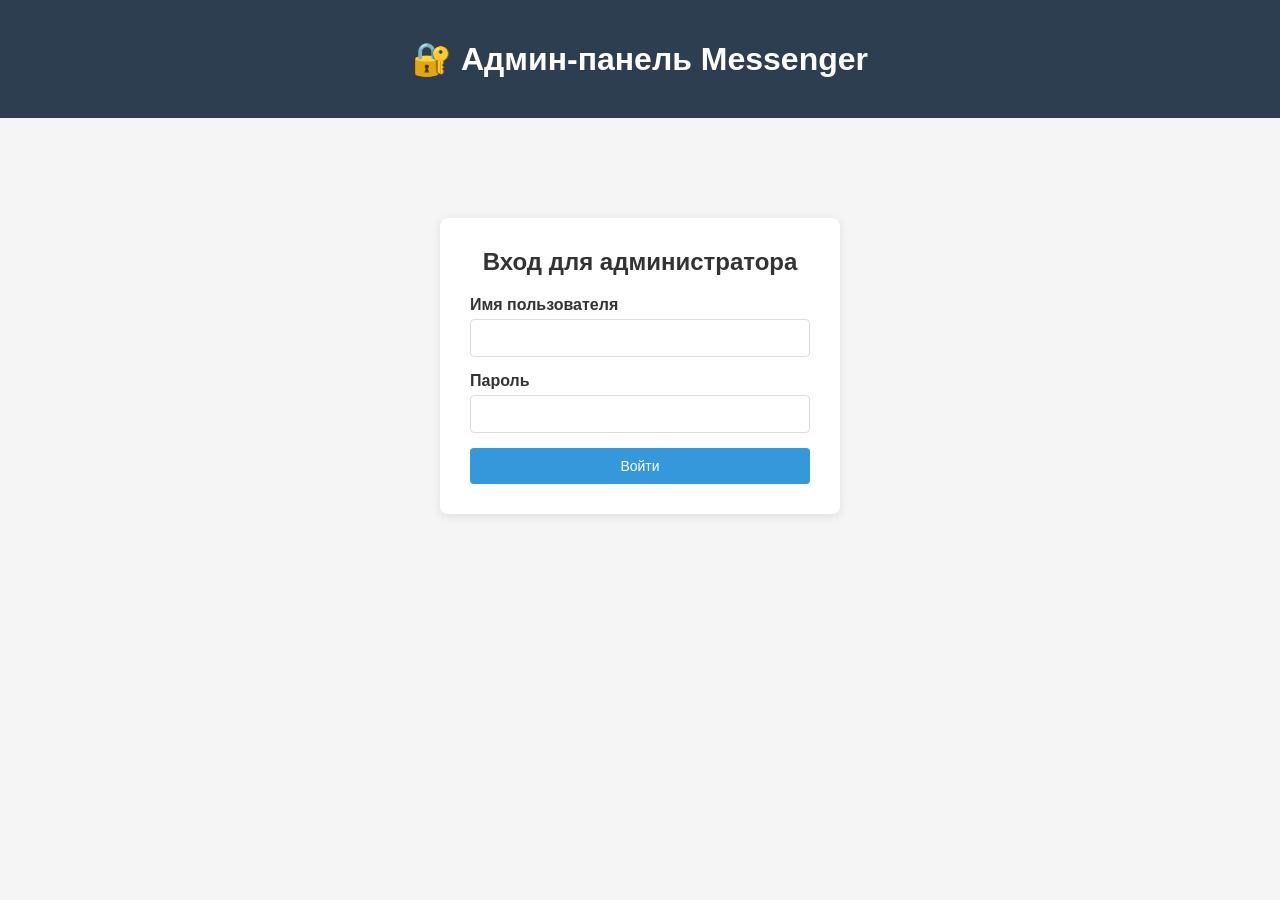
<file: Messenger.Server.Api/wwwroot/index.html>
<!DOCTYPE html>
<html lang="ru">
<head>
    <meta charset="UTF-8">
    <meta name="viewport" content="width=device-width, initial-scale=1.0">
    <title>Админ-панель Messenger</title>
    <style>
        * {
            margin: 0;
            padding: 0;
            box-sizing: border-box;
        }
        
        body {
            font-family: 'Segoe UI', Tahoma, Geneva, Verdana, sans-serif;
            background-color: #f5f5f5;
            color: #333;
        }
        
        .container {
            max-width: 1200px;
            margin: 0 auto;
            padding: 20px;
        }
        
        header {
            background-color: #2c3e50;
            color: white;
            padding: 20px 0;
            margin-bottom: 30px;
        }
        
        header h1 {
            text-align: center;
        }
        
        .login-form {
            max-width: 400px;
            margin: 50px auto;
            padding: 30px;
            background: white;
            border-radius: 8px;
            box-shadow: 0 2px 10px rgba(0,0,0,0.1);
        }
        
        .login-form h2 {
            margin-bottom: 20px;
            text-align: center;
        }
        
        .form-group {
            margin-bottom: 15px;
        }
        
        .form-group label {
            display: block;
            margin-bottom: 5px;
            font-weight: bold;
        }
        
        .form-group input {
            width: 100%;
            padding: 10px;
            border: 1px solid #ddd;
            border-radius: 4px;
            font-size: 14px;
        }
        
        .btn {
            padding: 10px 20px;
            border: none;
            border-radius: 4px;
            cursor: pointer;
            font-size: 14px;
            transition: background-color 0.3s;
        }
        
        .btn-primary {
            background-color: #3498db;
            color: white;
            width: 100%;
        }
        
        .btn-primary:hover {
            background-color: #2980b9;
        }
        
        .btn-success {
            background-color: #27ae60;
            color: white;
        }
        
        .btn-success:hover {
            background-color: #229954;
        }
        
        .btn-danger {
            background-color: #e74c3c;
            color: white;
        }
        
        .btn-danger:hover {
            background-color: #c0392b;
        }
        
        .btn-warning {
            background-color: #f39c12;
            color: white;
        }
        
        .btn-warning:hover {
            background-color: #d68910;
        }
        
        .users-table {
            width: 100%;
            background: white;
            border-radius: 8px;
            overflow: hidden;
            box-shadow: 0 2px 10px rgba(0,0,0,0.1);
        }
        
        .users-table table {
            width: 100%;
            border-collapse: collapse;
        }
        
        .users-table th,
        .users-table td {
            padding: 15px;
            text-align: left;
            border-bottom: 1px solid #eee;
        }
        
        .users-table th {
            background-color: #34495e;
            color: white;
        }
        
        .users-table tr:hover {
            background-color: #f8f9fa;
        }
        
        .status-badge {
            padding: 5px 10px;
            border-radius: 20px;
            font-size: 12px;
            font-weight: bold;
        }
        
        .status-pending {
            background-color: #f39c12;
            color: white;
        }
        
        .status-active {
            background-color: #27ae60;
            color: white;
        }
        
        .status-banned {
            background-color: #e74c3c;
            color: white;
        }
        
        .role-badge {
            padding: 5px 10px;
            border-radius: 20px;
            font-size: 12px;
            font-weight: bold;
            background-color: #3498db;
            color: white;
        }
        
        .actions {
            display: flex;
            gap: 5px;
        }
        
        .actions .btn {
            padding: 5px 10px;
            font-size: 12px;
        }
        
        .hidden {
            display: none;
        }
        
        .error-message {
            background-color: #fee;
            color: #c00;
            padding: 10px;
            border-radius: 4px;
            margin-bottom: 15px;
        }
        
        .success-message {
            background-color: #efe;
            color: #0a0;
            padding: 10px;
            border-radius: 4px;
            margin-bottom: 15px;
        }
        
        .loading {
            text-align: center;
            padding: 20px;
            color: #666;
        }
    </style>
</head>
<body>
    <header>
        <div class="container">
            <h1>🔐 Админ-панель Messenger</h1>
        </div>
    </header>
    
    <div class="container">
        <!-- Форма входа -->
        <div id="loginSection" class="login-form">
            <h2>Вход для администратора</h2>
            <div id="loginError" class="error-message hidden"></div>
            <form id="loginForm">
                <div class="form-group">
                    <label for="username">Имя пользователя</label>
                    <input type="text" id="username" name="username" required>
                </div>
                <div class="form-group">
                    <label for="password">Пароль</label>
                    <input type="password" id="password" name="password" required>
                </div>
                <button type="submit" class="btn btn-primary">Войти</button>
            </form>
        </div>
        
        <!-- Панель управления пользователями -->
        <div id="adminPanel" class="hidden">
            <div style="display: flex; justify-content: space-between; align-items: center; margin-bottom: 20px;">
                <h2>Управление пользователями</h2>
                <div style="display: flex; gap: 10px; align-items: center;">
                    <button id="toggleRegistrationBtn" class="btn btn-warning">Регистрация: <span id="regStatus">ВКЛ</span></button>
                    <button id="logoutBtn" class="btn btn-danger">Выйти</button>
                </div>
            </div>
            
            <div id="messageBox" class="hidden"></div>
            
            <div class="users-table">
                <div id="loading" class="loading">Загрузка пользователей...</div>
                <table id="usersTable" class="hidden">
                    <thead>
                        <tr>
                            <th>ID</th>
                            <th>Имя пользователя</th>
                            <th>Роль</th>
                            <th>Статус</th>
                            <th>Дата регистрации</th>
                            <th>Последний вход</th>
                            <th>Действия</th>
                        </tr>
                    </thead>
                    <tbody id="usersTableBody">
                    </tbody>
                </table>
            </div>
        </div>
    </div>
    
    <script>
        const API_BASE = 'http://localhost:748/api';
        let authToken = localStorage.getItem('adminToken');
        let usersPollingInterval = null;
        let registrationEnabled = true;
        
        // Проверка авторизации при загрузке
        if (authToken) {
            showAdminPanel();
            loadRegistrationStatus();
        }
        
        // Загрузка статуса регистрации
        async function loadRegistrationStatus() {
            try {
                const response = await fetch(`${API_BASE}/users/registration-status`, {
                    headers: {
                        'Authorization': `Bearer ${authToken}`
                    }
                });
                if (response.ok) {
                    const data = await response.json();
                    registrationEnabled = !data.isDisabled;
                    updateRegistrationButton();
                }
            } catch (error) {
                console.error('Ошибка загрузки статуса регистрации:', error);
            }
        }
        
        // Обновление кнопки регистрации
        function updateRegistrationButton() {
            const btn = document.getElementById('toggleRegistrationBtn');
            const statusSpan = document.getElementById('regStatus');
            if (registrationEnabled) {
                statusSpan.textContent = 'ВКЛ';
                btn.className = 'btn btn-warning';
            } else {
                statusSpan.textContent = 'ВЫКЛ';
                btn.className = 'btn btn-danger';
            }
        }
        
        // Переключение регистрации
        document.getElementById('toggleRegistrationBtn').addEventListener('click', async () => {
            try {
                const endpoint = registrationEnabled ? 'disable-registration' : 'enable-registration';
                const response = await fetch(`${API_BASE}/users/${endpoint}`, {
                    method: 'POST',
                    headers: {
                        'Authorization': `Bearer ${authToken}`
                    }
                });
                
                if (response.ok) {
                    registrationEnabled = !registrationEnabled;
                    updateRegistrationButton();
                    showMessage(registrationEnabled ? 'Регистрация включена' : 'Регистрация отключена', 'success');
                } else {
                    showMessage('Ошибка при переключении регистрации', 'error');
                }
            } catch (error) {
                showMessage('Ошибка подключения к серверу', 'error');
            }
        });
        
        // Обработка формы входа
        document.getElementById('loginForm').addEventListener('submit', async (e) => {
            e.preventDefault();
            
            const username = document.getElementById('username').value;
            const password = document.getElementById('password').value;
            
            try {
                const response = await fetch(`${API_BASE}/auth/login`, {
                    method: 'POST',
                    headers: {
                        'Content-Type': 'application/json'
                    },
                    body: JSON.stringify({ username, password })
                });
                
                const data = await response.json();
                
                if (response.ok && data.user && data.user.role === 'Admin') {
                    authToken = data.token;
                    localStorage.setItem('adminToken', authToken);
                    showAdminPanel();
                    loadUsers();
                    loadRegistrationStatus();
                } else {
                    showLoginError(data.message || 'Ошибка входа. Проверьте учётные данные.');
                }
            } catch (error) {
                showLoginError('Ошибка подключения к серверу');
            }
        });
        
        // Выход
        document.getElementById('logoutBtn').addEventListener('click', () => {
            localStorage.removeItem('adminToken');
            authToken = null;
            
            // Останавливаем автообновление
            if (usersPollingInterval) {
                clearInterval(usersPollingInterval);
                usersPollingInterval = null;
            }
            
            showLoginForm();
        });
        
        function showLoginError(message) {
            const errorEl = document.getElementById('loginError');
            errorEl.textContent = message;
            errorEl.classList.remove('hidden');
        }
        
        function showLoginForm() {
            document.getElementById('loginSection').classList.remove('hidden');
            document.getElementById('adminPanel').classList.add('hidden');
        }
        
        function showAdminPanel() {
            document.getElementById('loginSection').classList.add('hidden');
            document.getElementById('adminPanel').classList.remove('hidden');
            loadUsers();
            loadRegistrationStatus(); // Загружаем статус регистрации
            
            // Запускаем автообновление списка пользователей каждые 5 секунд
            if (usersPollingInterval) {
                clearInterval(usersPollingInterval);
            }
            usersPollingInterval = setInterval(loadUsers, 5000);
        }
        
        async function loadUsers() {
            const loading = document.getElementById('loading');
            const table = document.getElementById('usersTable');
            const tbody = document.getElementById('usersTableBody');
            
            loading.classList.remove('hidden');
            table.classList.add('hidden');
            
            try {
                const response = await fetch(`${API_BASE}/users`, {
                    headers: {
                        'Authorization': `Bearer ${authToken}`
                    }
                });
                
                if (!response.ok) {
                    if (response.status === 401 || response.status === 403) {
                        localStorage.removeItem('adminToken');
                        showLoginForm();
                        return;
                    }
                    throw new Error('Ошибка загрузки пользователей');
                }
                
                const users = await response.json();
                
                tbody.innerHTML = '';
                users.forEach(user => {
                    const row = createUserRow(user);
                    tbody.appendChild(row);
                });
                
                loading.classList.add('hidden');
                table.classList.remove('hidden');
            } catch (error) {
                loading.textContent = 'Ошибка загрузки: ' + error.message;
            }
        }
        
        function createUserRow(user) {
            const row = document.createElement('tr');
            
            // Нормализуем статус для CSS класса (убираем "Pending" часть если есть)
            let statusClass = 'status-active';
            if (user.status === 'PendingApproval') {
                statusClass = 'status-pending';
            } else if (user.status === 'Banned') {
                statusClass = 'status-banned';
            } else if (user.status === 'Active') {
                statusClass = 'status-active';
            }
            
            const lastLogin = user.lastLoginAt ? new Date(user.lastLoginAt).toLocaleString('ru-RU') : '—';
            
            row.innerHTML = `
                <td>${user.id}</td>
                <td>${escapeHtml(user.username)}</td>
                <td><span class="role-badge">${user.role}</span></td>
                <td><span class="status-badge ${statusClass}">${user.status}</span></td>
                <td>${new Date(user.createdAt).toLocaleString('ru-RU')}</td>
                <td>${lastLogin}</td>
                <td class="actions">
                    ${user.status === 'PendingApproval' ? `<button class="btn btn-success" onclick="approveUser(${user.id})">✓</button>` : ''}
                    ${user.status !== 'Banned' && user.status !== 'PendingApproval' ? `<button class="btn btn-warning" onclick="blockUser(${user.id})">⛔</button>` : ''}
                    ${user.status === 'Banned' ? `<button class="btn btn-success" onclick="approveUser(${user.id})">🔓</button>` : ''}
                    <button class="btn btn-danger" onclick="deleteUser(${user.id})">🗑</button>
                </td>
            `;
            
            return row;
        }
        
        async function approveUser(userId) {
            try {
                const response = await fetch(`${API_BASE}/users/${userId}/approve`, {
                    method: 'POST',
                    headers: {
                        'Authorization': `Bearer ${authToken}`
                    }
                });
                
                if (response.ok) {
                    showMessage('Пользователь одобрен', 'success');
                    loadUsers();
                } else {
                    showMessage('Ошибка при одобрении пользователя', 'error');
                }
            } catch (error) {
                showMessage('Ошибка подключения к серверу', 'error');
            }
        }
        
        async function blockUser(userId) {
            try {
                const response = await fetch(`${API_BASE}/users/${userId}/block`, {
                    method: 'POST',
                    headers: {
                        'Authorization': `Bearer ${authToken}`
                    }
                });
                
                if (response.ok) {
                    showMessage('Пользователь заблокирован', 'success');
                    loadUsers();
                } else {
                    showMessage('Ошибка при блокировке пользователя', 'error');
                }
            } catch (error) {
                showMessage('Ошибка подключения к серверу', 'error');
            }
        }
        
        async function deleteUser(userId) {
            if (!confirm('Вы уверены, что хотите удалить этого пользователя?')) {
                return;
            }
            
            try {
                const response = await fetch(`${API_BASE}/users/${userId}`, {
                    method: 'DELETE',
                    headers: {
                        'Authorization': `Bearer ${authToken}`
                    }
                });
                
                if (response.ok) {
                    showMessage('Пользователь удалён', 'success');
                    loadUsers();
                } else {
                    showMessage('Ошибка при удалении пользователя', 'error');
                }
            } catch (error) {
                showMessage('Ошибка подключения к серверу', 'error');
            }
        }
        
        function showMessage(text, type) {
            const box = document.getElementById('messageBox');
            box.className = type === 'success' ? 'success-message' : 'error-message';
            box.textContent = text;
            box.classList.remove('hidden');
            
            setTimeout(() => {
                box.classList.add('hidden');
            }, 3000);
        }
        
        function escapeHtml(text) {
            const div = document.createElement('div');
            div.textContent = text;
            return div.innerHTML;
        }
    </script>
</body>
</html>
</file>
